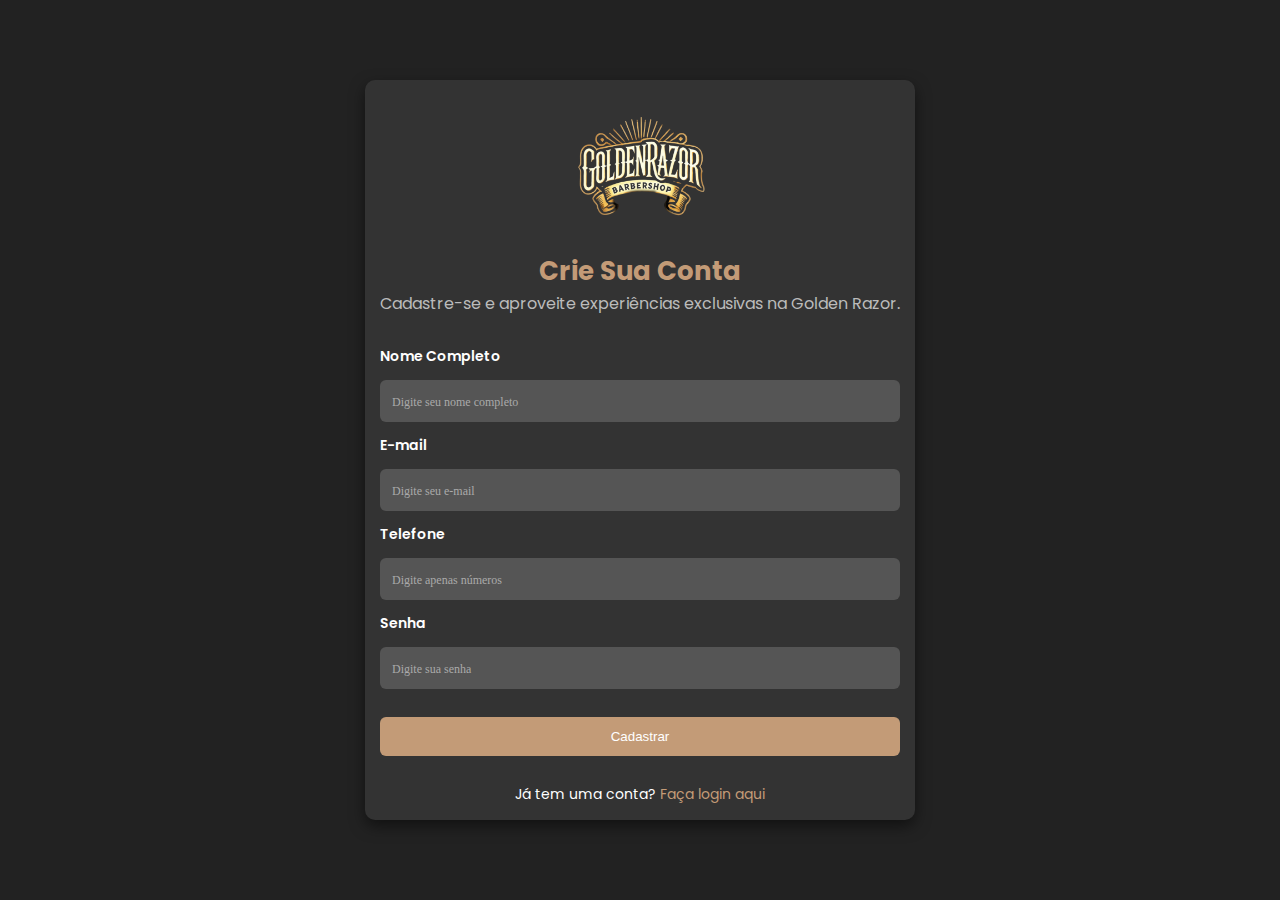
<file: GoldenRazor/pages/cadastro.html>
<!DOCTYPE html>
<html lang="pt-br">
<head>
    <meta charset="UTF-8">
    <meta name="viewport" content="width=device-width, initial-scale=1.0">
    <meta http-equiv="X-UA-Compatible" content="IE=edge">
    <title>Golden Razor - Cadastro</title>
    <link rel="stylesheet" href="../style.css">
    <link rel="stylesheet" href="../css/10-cadastro.css">  
    <link rel="preconnect" href="https://fonts.googleapis.com">
    <link rel="preconnect" href="https://fonts.gstatic.com" crossorigin>
    <link href="https://cdnjs.cloudflare.com/ajax/libs/font-awesome/6.0.0-beta3/css/all.min.css" rel="stylesheet">
    <link href="https://fonts.googleapis.com/css2?family=Zen+Antique+Soft&display=swap" rel="stylesheet">
    <link href="https://fonts.googleapis.com/css2?family=Montserrat:ital,wght@1,100;1,400&display=swap" rel="stylesheet">
    <link href="https://fonts.googleapis.com/css2?family=Roboto:wght@400;700&display=swap" rel="stylesheet">
    <link href="https://fonts.googleapis.com/css2?family=Poppins:wght@400;600&display=swap" rel="stylesheet">
</head>
<body>

    <main>
        <section id="cadastro-section">
            <div class="cadastro-container">
                <div class="cadastro-header">
                    <img src="../assets/GoldenRazor_logo.png" alt="Logo Golden Razor" class="cadastro-logo">
                    <h1>Crie Sua Conta</h1>
                    <p>Cadastre-se e aproveite experiências exclusivas na Golden Razor.</p>
                </div>
                <div class="cadastro-form-container">
                    <form class="cadastro-form" method="POST" action="../pages/" id="formCadastro">
                        <label for="nome">Nome Completo</label>
                        <input type="text" id="nome" name="nome" placeholder="Digite seu nome completo" required pattern="[a-zA-Zà-úÀ-Ú\s]{3,}"  onblur="validarNome()">
                    
                        <label for="email">E-mail</label>
                        <input type="email" id="email" name="email" placeholder="Digite seu e-mail" required onblur="validarEmail()">
                    
                        <label for="telefone">Telefone</label>
                        <input type="tel" id="telefone" name="telefone" placeholder="Digite apenas números" pattern="\d{11}" onblur="validarTelefone()">
                    
                        <label for="senha">Senha</label>
                        <input type="password" id="senha" name="senha" placeholder="Digite sua senha" required pattern="(?=.*\d)(?=.*[a-z])(?=.*[A-Z])(?=.*[@#$%^&+=]).{8,}" onblur="validarSenha()">
                    
                        <p id="mensagemErro" class="mensagem-erro"></p>
                    
                        <button type="submit" class="btn-cadastro">Cadastrar</button>
                        <p class="login-option">Já tem uma conta? <a href="login.html" class="login-link">Faça login aqui</a></p>
                    </form>                                     
                </div>
            </div>
        </section>
    </main>
<script src="pagescript.js"></script>
</body>
</html>
</file>
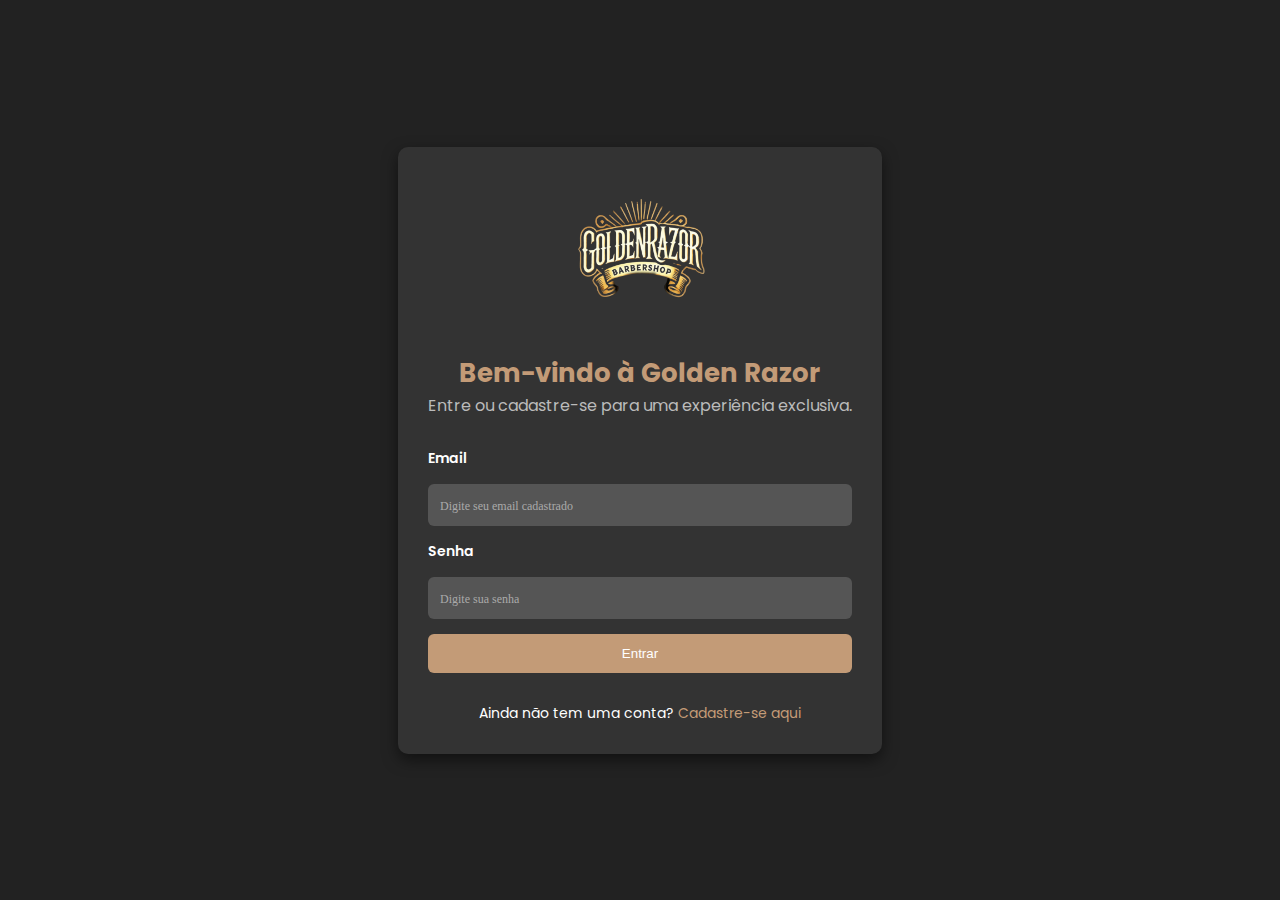
<file: GoldenRazor/pages/login.html>
<!DOCTYPE html>
<html lang="pt-br">
<head>
    <meta charset="UTF-8">
    <meta name="viewport" content="width=device-width">
    <meta http-equiv="X-UA-Compatible" content="IE=edge">
    <title>Golden Razor - Login</title>
    <link rel="stylesheet" href="../style.css">
    <link rel="stylesheet" href="../css/9-login.css">  
    <link rel="preconnect" href="https://fonts.googleapis.com">
    <link rel="preconnect" href="https://fonts.gstatic.com" crossorigin>
    <link href="https://fonts.googleapis.com/css2?family=Zen+Antique+Soft&display=swap" rel="stylesheet">
    <link href="https://fonts.googleapis.com/css2?family=Montserrat:ital,wght@1,100;1,400&display=swap" rel="stylesheet">
    <link href="https://fonts.googleapis.com/css2?family=Roboto:wght@400;700&display=swap" rel="stylesheet">
    <link href="https://fonts.googleapis.com/css2?family=Poppins:wght@400;600&display=swap" rel="stylesheet">
</head>
<body>
    
    <main>
        <section id="login-section">
            <div class="login-container">
                <div class="login-header">
                    <img src="../assets/GoldenRazor_logo.png" alt="Logo Golden Razor" class="login-logo">
                    <h1>Bem-vindo à Golden Razor</h1>
                    <p>Entre ou cadastre-se para uma experiência exclusiva.</p>
                </div>
                <div class="login-form-container">
                    <form class="login-form">
                        <label for="email">Email</label>
                        <input type="text" id="email" name="email" placeholder="Digite seu email cadastrado" required>

                        <label for="senha">Senha</label>
                        <input type="password" id="senha" name="senha" placeholder="Digite sua senha" required>

                        <button type="submit" class="btn-login">Entrar</button>
                        <p class="alternative-option">Ainda não tem uma conta? <a href="../pages/cadastro.html" class="register-link">Cadastre-se aqui</a></p>
                    </form>
                </div>
            </div>
        </section>
    </main>

</body>
</html>
</file>
<file: GoldenRazor/style.css>
:root{
   --cor-de-title: #857729;
   --cor-de-fundo: #F5F5F5;
   --cor-de-box: #FFFFFF;
   --cor-de-link: #000;
   --cor-de-button: #cc9827;
   --cor-azul-personalizado:#2A7AE4;
}
::placeholder {
    font-family: Raleway;
    font-size: 12px;
    font-weight: 400;
    line-height: 16px;
    letter-spacing: 0px;
    text-align: left;
}

body {
    box-sizing: border-box;
    background-color: var(--cor-de-fundo) ;
    font-family: 'Raleway';
    margin: 0;
    padding: 0;
    line-height: 1;
}
ol, ul,li {
    list-style: none;
}
a{
    text-decoration: none;
    color: var(--cor-de-link);
}

html, body, div, span, applet, object, iframe,
h1, h2, h3, h4, h5, h6, p, blockquote, pre,
a, abbr, acronym, address, big, cite, code,
del, dfn, em, img, ins, kbd, q, s, samp,
small, strike, strong, sub, sup, tt, var,
b, u, i, center,
dl, dt, dd, ol, ul, li,
fieldset, form, label, legend,
table, caption, tbody, tfoot, thead, tr, th, td,
article, aside, canvas, details, embed, 
figure, figcaption, footer, header, hgroup, 
menu, nav, output, ruby, section, summary,
time, mark, audio, video {
	margin: 0;
	padding: 0;
	border: 0;
	font-size: 100%;
	font: inherit;
	vertical-align: baseline;
}

article, aside, details, figcaption, figure, 
footer, header, hgroup, menu, nav, section {
	display: block;
}

blockquote, q {
	quotes: none;
}
blockquote:before, blockquote:after,
q:before, q:after {
	content: '';
	content: none;
}
table {
	border-collapse: collapse;
	border-spacing: 0;
}
*{
    
        box-sizing: border-box;
        padding: 0;
        margin: 0;  
}
</file>
<file: GoldenRazor/css/10-cadastro.css>
body {
    background-color: #222; 
    color: white;
    font-family: 'Poppins', sans-serif;
    margin: 0;
    display: flex; 
    justify-content: center; 
    align-items: center; 
    min-height: 100vh; 
}

.cadastro-container {
    width: 100%;
    max-width: 600px; 
    padding: 15px;
    background: #333;
    border-radius: 10px;
    box-shadow: 0 6px 15px rgba(0, 0, 0, 0.5);
    text-align: center;
}


.cadastro-logo {
    max-width: 150px;
    width: 100%; /* Tornar o logotipo responsivo */
}

.cadastro-header h1 {
    font-size: 26px;
    font-weight: bold;
    color: #c39b77; 
}

.cadastro-header p {
    font-size: 16px;
    color: #bbb;
    margin-bottom: 30px;
}

.cadastro-form {
    display: flex;
    flex-direction: column;
    gap: 13px;
}

.cadastro-form label {
    text-align: left;
    font-size: 14px;
    font-weight: 600;
}

.cadastro-form input {
    padding: 12px;
    border: none;
    border-radius: 6px;
    background: #555;
    color: white;
    font-size: 16px;
    outline: none;
}

.cadastro-form input::placeholder {
    color: #aaa;
}

.btn-cadastro {
    padding: 12px;
    background: #c39b77;
    color: white;
    border: none;
    border-radius: 6px;
    cursor: pointer;
    margin-top: 15px;
    transition: background 0.3s;
}

.btn-cadastro:hover {
    background: #b18a65;
}

.login-option {
    text-align: center;
    margin-top: 15px;
    font-size: 14px;
}

.login-option .login-link {
    color: #c39b77;
    text-decoration: none;
}

.login-option .login-link:hover {
    text-decoration: underline;
}
/* Destaque ao passar o mouse */
.cadastro-form input:hover {
    border: 1px solid #c39b77; /* Cor que combina com o tema */
}

/* Borda vermelha para inputs com erro */
input.erro {
    border: 1px solid #ff0000;
}

/* Mensagem de erro personalizada */
.mensagem-erro {
    color: #c39b77; /* Cor vermelha para destacar mensagens de erro */
    font-size: 14px;
    margin-top: 5px;
    display: none; /* Inicialmente oculta */
}



/* Media queries para ajustes em telas menores */
@media (max-width: 768px) {
    .cadastro-container {
        padding: 20px;
    }

    .cadastro-header h1 {
        font-size: 22px;
    }

    .cadastro-header p {
        font-size: 14px;
    }

    .cadastro-form input {
        font-size: 14px;
        padding: 10px;
    }

    .btn-cadastro {
        font-size: 14px;
        padding: 10px;
    }
}

@media (max-width: 480px) {
    .cadastro-container {
        padding: 15px;
    }

    .cadastro-header h1 {
        font-size: 20px;
    }

    .cadastro-header p {
        font-size: 13px;
    }

    .cadastro-form input {
        font-size: 13px;
        padding: 8px;
    }

    .btn-cadastro {
        font-size: 13px;
        padding: 8px;
    }

    .login-option {
        font-size: 12px;
    }
}
</file>
<file: GoldenRazor/css/9-login.css>
/* Estilo da tela de login */
body {
    background-color: #222;  /* Cor de fundo escura para dar um toque sofisticado */
    color: white;
    font-family: 'Poppins', sans-serif;
    margin: 0;
    padding: 0;
    display: flex;
    justify-content: center;
    align-items: center;
    height: 100vh; /* Ocupa toda a altura da tela */
}

.login-container {
    width: 100%;
    max-width: 800px;
    padding: 30px;
    background: #333;
    border-radius: 10px;
    box-shadow: 0 6px 15px rgba(0, 0, 0, 0.5);
    text-align: center;
}

.login-logo {
    max-width: 150px;
    margin-bottom: 20px;
}

.login-header h1 {
    font-size: 26px;
    font-weight: bold;
    color: #c39b77; /* Cor dourada que combina com o tema Golden Razor */
}

.login-header p {
    font-size: 16px;
    color: #bbb;
    margin-bottom: 30px;
}

/* Formulário de login */
.login-form {
    display: flex;
    flex-direction: column;
    gap: 15px;
}

.login-form label {
    text-align: left;
    font-size: 14px;
    font-weight: 600;
}

.login-form input {
    padding: 12px;
    border: none;
    border-radius: 6px;
    background: #555;
    color: white;
    font-size: 16px;
    outline: none;
}

.login-form input::placeholder {
    color: #aaa;
}

/* Estilo para o botão de login */
.btn-login {
    padding: 12px;
    background: #c39b77;
    color: white;
    border: none;
    border-radius: 6px;
    cursor: pointer;
    transition: background 0.3s;
}

.btn-login:hover {
    background: #b18a65;
}

/* Opção para cadastro */
.alternative-option {
    text-align: center;
    margin-top: 15px;
    font-size: 14px;
}

.alternative-option .register-link {
    color: #c39b77;
    text-decoration: none;
}

.alternative-option .register-link:hover {
    text-decoration: underline;
}
</file>
